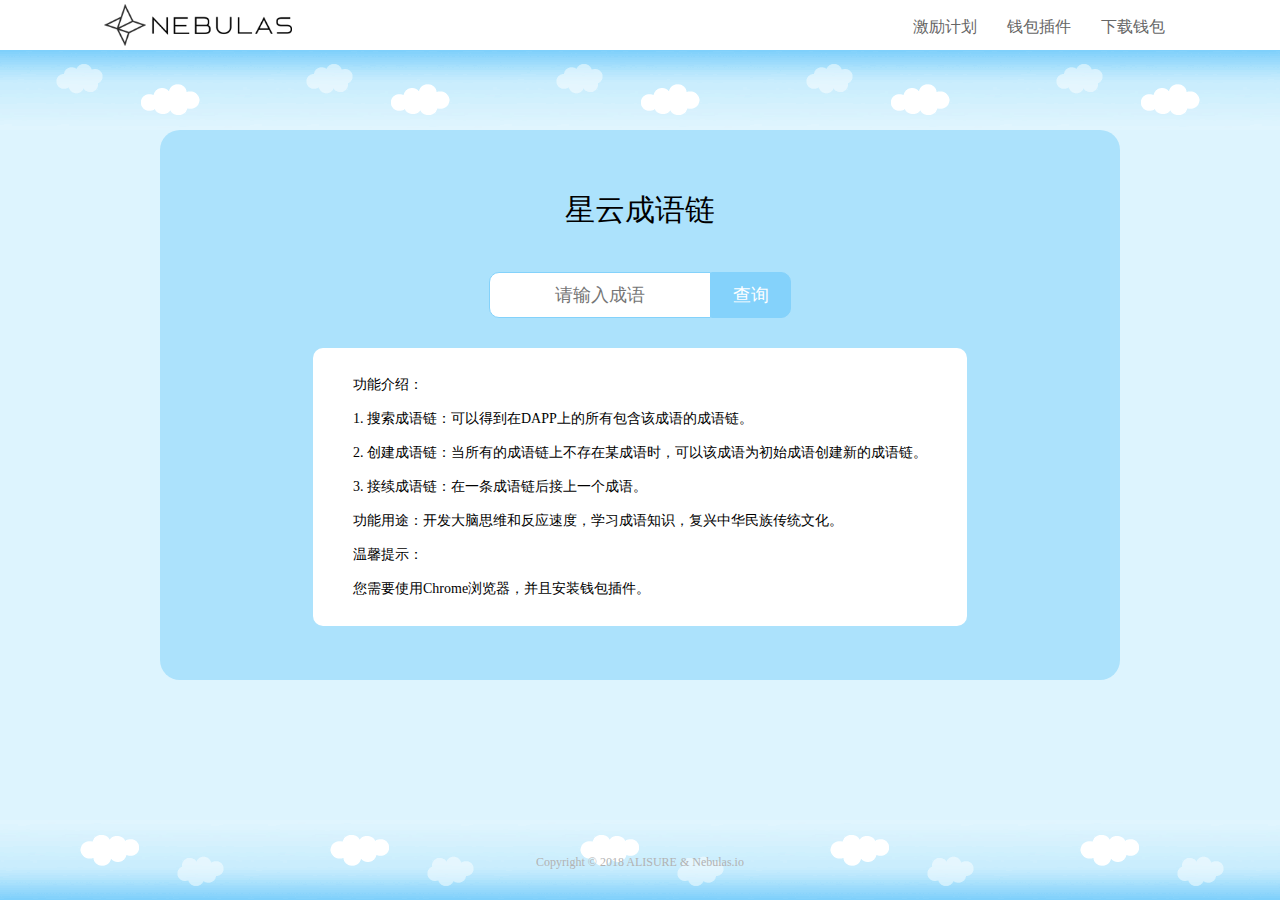
<file: web/index.html>
<!DOCTYPE html>
<html lang="en">
<head>
    <meta charset="UTF-8">
    <title>成语接龙</title>

    <link href="css/index.css" rel="stylesheet">
    <link rel="icon" href="img/logo.jpg" type="image/x-icon">
    <script src="./js/jQuery/jquery-3.3.1.min.js"></script>
    <script src="./js/lib/nebPay.min.js"></script>
    <script src="./js/lib/nebulas.min.js"></script>

    <script type="text/javascript" src="./js/main.js"></script>

</head>
<body>

<div id="menu">
    <div class="content">
        <div><a href="https://nebulas.io/cn/" target="_blank"><img src="img/nebulasx60.png"></a></div>
        <div class="menu_2">
            <a href="https://nebulas.io/cn/incentive.html" target="_blank">激励计划</a>
            <a href="https://github.com/ChengOrangeJu/WebExtensionWallet" target="_blank">钱包插件</a>
            <a href="https://github.com/nebulasio/web-wallet" target="_blank">下载钱包</a>
        </div>
    </div>
</div>

<div id="top"></div>

<div id="middle">
    <div id="Content">
        <div id="SearchFirst">
            <div class="title">星云成语链</div>
            <div class="search">
                <input class="search_text" type="text" value="" placeholder="请输入成语"/>
                <input class="search_button"  type="button" value="查询">
            </div>
            <div class="info">
                <p>功能介绍：</p>
                <p>1. 搜索成语链：可以得到在DAPP上的所有包含该成语的成语链。</p>
                <p>2. 创建成语链：当所有的成语链上不存在某成语时，可以该成语为初始成语创建新的成语链。</p>
                <p>3. 接续成语链：在一条成语链后接上一个成语。</p>
                <p>功能用途：开发大脑思维和反应速度，学习成语知识，复兴中华民族传统文化。</p>
                <p>温馨提示：</p>
                <p>您需要使用Chrome浏览器，并且安装钱包插件。</p>
            </div>
        </div>

        <div id="SearchTwo" style="display: none">

            <div class="search">
                <input class="search_text" type="text" value="" placeholder="请输入成语"/>
                <input class="search_button"  type="button" value="查询">
            </div>

            <div class="search_result" >
                <div class="count">
                    <p>共有 <span style="color: red; font-size: 16px" class="number">2</span> 条成语链包含：
                        <span class="text" style="color: red; font-size: 16px; margin-right: 10px"></span>, 您可以接续成语链。
                    </p>

                </div>

                <div id="temp" style="display: none">
                    <div class="result_html_one">
                        <div class="one">
                            <div class="open">
                                <div style="margin-left: 10px" class="index">1</div>
                                <div>-></div>
                            </div>
                            <div class="items">
                                <!--item-->
                                <div class="append">
                                    <input class="append_text" type="text" value="" placeholder="请输入成语"/>
                                    <input class="append_button"  type="button" value="接续">
                                </div>
                            </div>
                        </div>
                    </div>
                    <div class="result_html_item">
                        <div class="item">
                            <div class="value"></div>
                            <div class="author"></div>
                            <div class="time"></div>
                        </div>
                    </div>
                </div>

                <!--存放数据-->
                <div class="result"></div>
            </div>

            <div class="search_null">
                <div class="count">
                    <p>没有成语链包含：
                        <span class="text" style="color: red; font-size: 16px; margin-right: 10px"></span>, 您可以创建该成语链。
                    </p>
                </div>
                <div class="create">
                    <input class="create_text" type="text" value="" placeholder="请输入成语"/>
                    <input class="create_button"  type="button" value="创建">
                </div>
            </div>

        </div>
    </div>
</div>

<div id="root">
    <p>Copyright © 2018 ALISURE & Nebulas.io</p>
</div>

</body>
</html>
</file>
<file: web/css/index.css>
body, input, ul, li, p{
    margin: 0;
    padding: 0;
}

/*布局*/
body{
    display: flex;
    flex-direction: column;
    min-height: 100vh;
}
#top{
    width: 100%;
    height: 100px;
    background: #ddf4fe url(../img/bg.gif) repeat-x 0 0;
}
#middle{
    width: 100%;
    margin-top: -20px;
    background: #ddf4fe;
    flex: 1 1 auto;
}
#root{
    z-index: -1;
    margin-top: -20px;
    width: 100%;
    height: 100px;
    background: #ddf4fe url(../img/bg.gif) repeat-x 0 0;
    transform: rotate(180deg);
}
#root p{
    text-align: center;
    color: #b2b2b2;
    padding: 30px;
    font-size: 12px;
    transform: rotate(180deg);
}

/*菜单*/
#menu{
    width: 100%;
    height: 50px;
    background-color: #ffffff;
}
#menu .content{
    width: 90%;
    min-width: 390px;
    max-width: 1080px;
    margin: auto;

    display: flex;
    justify-content: space-between;
}
#menu .content img{
    height: 42px;
    padding: 4px;
}
#menu .content .menu_2{
    display: flex;
    align-items: center;
}
#menu .content .menu_2 a{
    color: #666;
    font-size: 16px;
    font-weight: 400;
    margin: 0 15px;
    text-decoration: none;
}
#menu .content .menu_2 a:hover{
    color: #000;
}


input{
    text-align: center;
    outline: none;
    font-size: 18px;
    padding: 2px 10px;
    border: 1px solid #eeeeee;
}
input:focus{
    background-color: #ffffff;
}
.search  .search_text{
    height: 40px;
    width: 200px;
    font-size: 18px;
    border: 1px solid #84d2fb;
    border-radius: 10px 0 0 10px;
}
.search  .search_button{
    height: 46px;
    width: 80px;
    padding: 2px 15px;
    font-size: 18px;
    color: #fff;
    background-color: #84d2fb;
    border: 1px solid #84d2fb;
    border-radius: 0 10px 10px 0;
    vertical-align:bottom;  /*不对齐的问题*/
}
.search  .search_button:hover{
    cursor: pointer;
    color: #fff;
    background-color: #6dc8fb;
}
.search  .search_button:active{
    cursor: pointer;
    color: #fff;
    background-color: #45b3fb;
}


#Content{
    background-color: #ace2fc;
    width: 90%;
    min-width: 390px;
    max-width: 960px;
    min-height: 550px;
    margin: auto;
    border-radius: 20px;
}

#SearchFirst, #SearchTwo{
    display: flex;
    flex-direction: column;
    align-items: center;  /*交叉轴：左右*/
    height: 100%;

    font-size: 0;  /*间隔的问题。或者去掉两个input之间的空格*/
}


#SearchFirst{
    padding-top: 50px;
}

#SearchFirst .title{
    width: 160px;
    height: 60px;
    font-size: 30px;
    line-height: 60px;
    text-align: center;
    margin-bottom: 30px;
    padding-bottom: 2px;
    /*background-color: #eeeeee;*/
    border-radius: 20px;
}
#SearchFirst .info{
    max-width: 80%;
    font-size: 14px;
    margin: 30px 0;
    padding: 20px;
    border-radius: 10px;
    background-color: #fff;
}
#SearchFirst .info p{
    line-height: 24px;
    padding: 5px 20px;
}


#SearchTwo{
    justify-content: flex-start;  /*主轴：上下*/
    padding-top: 50px;
}
#SearchTwo .search_result{
    background-color: #ffffff;
    width: 80%;
    font-size: 14px;
    margin: 30px 0;
    border-radius: 10px;
}
/*计数*/
#SearchTwo .search_result .count{
    margin: 15px 20px 0;
    padding: 10px;
    text-align: center;
    font-size: 14px;
    color: #333333;
}

/*每一条的头部*/
#SearchTwo .search_result .one{
    border: 1px solid #ace2fc;
    max-width: 100%;
    margin: 15px 20px 0;
    border-radius: 10px;
}
#SearchTwo .search_result .one:first-child{
    margin-top: 15px;
}
#SearchTwo .search_result .one:last-child{
    margin-bottom: 35px;
}
#SearchTwo .search_result .open{
    display: flex;
    justify-content: space-between;
    background-color: #ace2fc;
    padding: 10px;
    color: #fff;
    font-size: 18px;
    border-radius: 10px 10px 0 0;
}
#SearchTwo .search_result .open:hover{
    cursor: pointer;
    background-color: #99d6fc;
}
#SearchTwo .search_result .open:active{
    cursor: pointer;
    background-color: #84cbfc;
}
#SearchTwo .search_result .open.radius{
    border-radius: 10px;
}

/*每一条中的每一个成语*/
#SearchTwo .search_result .item{
    display: flex;
    flex-direction: row;
    flex-wrap: wrap;
    justify-content: space-around;

    border: 1px solid #ace2fc;
    border-radius: 5px;
    margin: 25px;
    padding: 5px;

    position: relative;
}
#SearchTwo .search_result .item:hover{
    background-color: #99d6fc;
    color: #fff;
    cursor: pointer;
}
#SearchTwo .search_result .item:first-child{
    margin-top: 8px;
}
#SearchTwo .search_result .item div{
    margin: 5px 10px;
}

/*当前成语*/
#SearchTwo .search_result .item.current{
    background-color: #84cbfc;
    color: #fff;
}
#SearchTwo .search_result .item.current:hover{
    cursor: pointer;
    background-color: #99d6fc;
    color: #fff;
}
#SearchTwo .search_result .item.current .value{
    color: red;
}

/*箭头*/
#SearchTwo .search_result .item:before{
    content: "";
    width: 6px;
    height: 20px;
    position: absolute;
    bottom: -22px;
    left: 35px;
    border-radius: 5px;
    background-color: #ace2fc;
}
#SearchTwo .search_result .item:after{
    content: "";
    width: 0;
    height: 0;
    position: absolute;
    bottom: -25px;
    left: 30px;
    border-top: 6px solid #ace2fc;
    border-bottom: 0 solid #ace2fc;
    border-left: 8px solid #0000;
    border-right: 8px solid #0000;
}

/*未搜索到结果*/
#SearchTwo .search_null{
    background-color: #fff;
    width: 80%;
    font-size: 14px;
    margin: 50px 0;
    padding: 30px 0;
    border-radius: 10px;
}
/*计数*/
#SearchTwo .search_null .count{
    margin: 0 20px 20px;
    padding: 10px;
    text-align: center;
    font-size: 14px;
    color: #333333;
}

/*追加成语和创建成语链*/
#SearchTwo .search_result .append{
    display: flex;
    flex-direction: row;
    flex-wrap: nowrap;
    justify-content: space-around;

    border-radius: 5px;
    margin: 25px 25px 10px;
}
#SearchTwo .search_null .create{
    display: flex;
    flex-direction: row;
    flex-wrap: nowrap;
    justify-content: space-around;
    border-radius: 5px;
    margin: 5px 25px 10px;
    padding: 10px;

    font-size: 0;
}
#SearchTwo .append .append_text,
#SearchTwo .create .create_text{
    height: 40px;
    width: 100%;
    padding: 2px 10px;
    border: 1px solid #84d2fb;
    border-radius: 10px 0 0 10px;
}
#SearchTwo .append .append_button,
#SearchTwo .create .create_button{
    height: 46px;
    width: 120px;
    padding: 2px 15px;
    text-align: center;
    font-size: 18px;
    color: #fff;
    background-color: #84d2fb;
    border: 1px solid #84d2fb;
    border-radius: 0 10px 10px 0;
    vertical-align:bottom;  /*不对齐的问题*/
}
#SearchTwo .append .append_button:hover,
#SearchTwo .create .create_button:hover{
    cursor: pointer;
    color: #fff;
    background-color: #6dc8fb;
}
#SearchTwo .append .append_button:active,
#SearchTwo .create .create_button:active{
    cursor: pointer;
    color: #fff;
    background-color: #6dc8fb;
}
</file>
